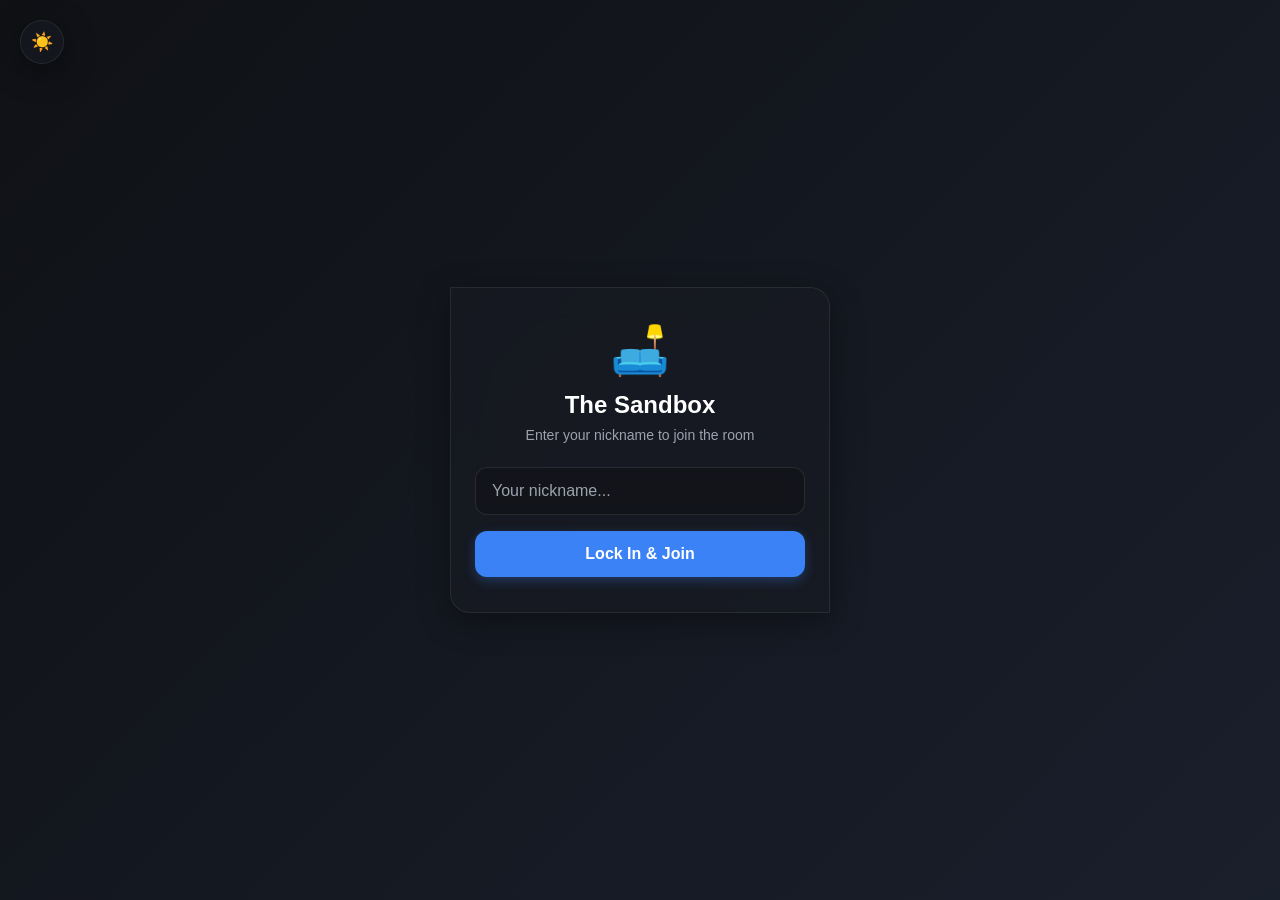
<file: index.html>
<!DOCTYPE html>
<html lang="en" data-theme="dark">
<head>
    <meta charset="UTF-8">
    <meta name="viewport" content="width=device-width, initial-scale=1.0">
    <title>The Sandbox - Login</title>
    <link rel="stylesheet" href="style.css">
</head>
<body>
    <!-- Theme Toggle Button Top-Left -->
    <button class="theme-toggle-btn" id="themeBtn" onclick="toggleTheme()" title="Change Theme">☀️</button>

    <div class="login-container">
        <div class="login-card">
            <div class="logo-emoji">🛋️</div>
            <h1>The Sandbox</h1>
            <p>Enter your nickname to join the room</p>
            
            <form id="loginForm" onsubmit="handleLogin(event)">
                <input 
                    type="text" 
                    id="usernameInput" 
                    placeholder="Your nickname..." 
                    autocomplete="off" 
                    required 
                />
                <button type="submit" class="join-btn">Lock In & Join</button>
            </form>
        </div>
    </div>

    <script>
        function handleLogin(event) {
            event.preventDefault();
            const username = document.getElementById('usernameInput').value.trim();
            if(username) {
                localStorage.setItem('sandbox_user', username);
                window.location.href = 'chat.html';
            }
        }

        function toggleTheme() {
            const html = document.documentElement;
            const currentTheme = html.getAttribute('data-theme');
            const newTheme = currentTheme === 'dark' ? 'light' : 'dark';
            html.setAttribute('data-theme', newTheme);
            localStorage.setItem('sandbox_theme', newTheme);
            updateThemeIcon(newTheme);
        }

        function updateThemeIcon(theme) {
            const btn = document.getElementById('themeBtn');
            if(btn) btn.innerText = theme === 'dark' ? '☀️' : '🌙';
        }

        const savedTheme = localStorage.getItem('sandbox_theme') || 'dark';
        document.documentElement.setAttribute('data-theme', savedTheme);
        updateThemeIcon(savedTheme);
    </script>
</body>
</html>
</file>
<file: style.css>
/* Theme Variables */
:root[data-theme="dark"] {
    --bg-gradient: linear-gradient(135deg, #0f1115 0%, #1a1f2c 100%);
    --glass-bg: rgba(24, 27, 34, 0.65);
    --glass-border: rgba(255, 255, 255, 0.08);
    --text-primary: #ffffff;
    --text-secondary: #9ca3af;
    --input-bg: rgba(15, 17, 21, 0.5);
    --input-border: rgba(255, 255, 255, 0.1);
    --btn-bg: #3b82f6;
    --btn-hover: #2563eb;
    --shadow: 0 8px 32px 0 rgba(0, 0, 0, 0.37);
}

:root[data-theme="light"] {
    --bg-gradient: linear-gradient(135deg, #e0e7ff 0%, #f3e8ff 100%);
    --glass-bg: rgba(255, 255, 255, 0.65);
    --glass-border: rgba(255, 255, 255, 0.4);
    --text-primary: #1f2937;
    --text-secondary: #4b5563;
    --input-bg: rgba(255, 255, 255, 0.5);
    --input-border: rgba(0, 0, 0, 0.1);
    --btn-bg: #6366f1;
    --btn-hover: #4f46e5;
    --shadow: 0 8px 32px 0 rgba(31, 38, 135, 0.15);
}

/* Reset */
* {
    box-sizing: border-box;
    margin: 0;
    padding: 0;
    font-family: -apple-system, BlinkMacSystemFont, "Segoe UI", Roboto, Helvetica, Arial, sans-serif;
}

body {
    background: var(--bg-gradient);
    background-attachment: fixed;
    color: var(--text-primary);
    display: flex;
    justify-content: center;
    align-items: center;
    height: 100vh;
    padding: 20px;
    transition: background 0.3s ease, color 0.3s ease;
}

/* Login Page Theme Button Position (Top-Left) */
.theme-toggle-btn {
    position: absolute;
    top: 20px;
    left: 20px;
    background: var(--glass-bg);
    border: 1px solid var(--glass-border);
    backdrop-filter: blur(12px);
    -webkit-backdrop-filter: blur(12px);
    width: 44px;
    height: 44px;
    border-radius: 50%;
    font-size: 18px;
    cursor: pointer;
    box-shadow: var(--shadow);
    display: flex;
    justify-content: center;
    align-items: center;
    transition: transform 0.2s;
    z-index: 10;
}

.theme-toggle-btn:active {
    transform: scale(0.9);
}

/* Glass Card Layout (Asymmetrical Corners: Top-Left & Bottom-Right sharp) */
.login-container {
    width: 100%;
    max-width: 380px;
}

.login-card {
    background: var(--glass-bg);
    backdrop-filter: blur(16px);
    -webkit-backdrop-filter: blur(16px);
    border: 1px solid var(--glass-border);
    padding: 35px 24px;
    border-radius: 0px 20px 0px 20px;
    box-shadow: var(--shadow);
    text-align: center;
    transition: background 0.3s ease, border 0.3s ease;
}

.logo-emoji {
    font-size: 48px;
    margin-bottom: 12px;
}

.login-card h1 {
    font-size: 24px;
    font-weight: 700;
    margin-bottom: 8px;
}

.login-card p {
    font-size: 14px;
    color: var(--text-secondary);
    margin-bottom: 24px;
}

/* Glass Input Field */
#usernameInput {
    width: 100%;
    padding: 14px 16px;
    background-color: var(--input-bg);
    border: 1px solid var(--input-border);
    backdrop-filter: blur(4px);
    border-radius: 12px;
    color: var(--text-primary);
    font-size: 16px;
    outline: none;
    transition: border-color 0.2s;
    margin-bottom: 16px;
}

#usernameInput::placeholder {
    color: var(--text-secondary);
}

#usernameInput:focus {
    border-color: var(--btn-bg);
}

/* Button */
.join-btn {
    width: 100%;
    padding: 14px;
    background-color: var(--btn-bg);
    color: white;
    border: none;
    border-radius: 12px;
    font-size: 16px;
    font-weight: 600;
    cursor: pointer;
    box-shadow: 0 4px 12px rgba(59, 130, 246, 0.3);
    transition: background-color 0.2s, transform 0.1s;
}

.join-btn:active {
    background-color: var(--btn-hover);
    transform: scale(0.98);
}

/* --- Chat Room Full Screen & Pill Container --- */
.top-navbar-pill {
    position: absolute;
    top: 15px;
    right: 15px;
    display: flex;
    gap: 8px;
    background: var(--glass-bg);
    border: 1px solid var(--glass-border);
    backdrop-filter: blur(16px);
    -webkit-backdrop-filter: blur(16px);
    padding: 6px;
    border-radius: 30px;
    box-shadow: var(--shadow);
    z-index: 10;
}

.top-navbar-pill .theme-toggle-btn, 
.top-navbar-pill .exit-btn {
    position: static;
    width: 40px;
    height: 40px;
    background: rgba(255, 255, 255, 0.05);
    border: none;
    border-radius: 50%;
    font-size: 16px;
    cursor: pointer;
    display: flex;
    justify-content: center;
    align-items: center;
    transition: transform 0.2s, background 0.2s;
}

.top-navbar-pill .theme-toggle-btn:active, 
.top-navbar-pill .exit-btn:active {
    transform: scale(0.9);
    background: rgba(255, 255, 255, 0.15);
}

.chat-container {
    width: 100vw;
    height: 100vh;
    max-width: 100%;
    max-height: 100%;
    background: var(--glass-bg);
    backdrop-filter: blur(18px);
    -webkit-backdrop-filter: blur(18px);
    border: none;
    border-radius: 0px;
    box-shadow: none;
    display: flex;
    flex-direction: column;
    overflow: hidden;
}

.chat-header {
    padding: 16px 20px;
    border-bottom: 1px solid var(--glass-border);
    background: rgba(0, 0, 0, 0.1);
}

.room-info {
    display: flex;
    align-items: center;
    gap: 12px;
}

.room-emoji {
    font-size: 32px;
}

.chat-header h2 {
    font-size: 16px;
    font-weight: 700;
}

.status-indicator {
    display: flex;
    align-items: center;
    gap: 6px;
    font-size: 12px;
    color: var(--text-secondary);
    margin-top: 2px;
}

.green-dot {
    width: 8px;
    height: 8px;
    background-color: #10b981;
    border-radius: 50%;
    box-shadow: 0 0 8px #10b981;
}

.message-box {
    flex: 1;
    padding: 16px;
    overflow-y: auto;
    display: flex;
    flex-direction: column;
    gap: 12px;
}

.message {
    max-width: 80%;
    display: flex;
    flex-direction: column;
}

.my-message {
    align-self: flex-end;
}

.other-message {
    align-self: flex-start;
}

.message-meta {
    display: flex;
    justify-content: space-between;
    font-size: 11px;
    color: var(--text-secondary);
    margin-bottom: 4px;
    padding: 0 4px;
    gap: 12px;
}

.sender-name {
    font-weight: 600;
}

/* --- Floating Glass Message Bubbles with Shadows --- */
.message-bubble {
    position: relative;
    padding: 10px 16px 22px 16px;
    border-radius: 16px;
    font-size: 14px;
    line-height: 1.4;
    word-break: break-word;
    backdrop-filter: blur(8px);
    -webkit-backdrop-filter: blur(8px);
}

/* Sent message bubble (Floating with colored glow/shadow) */
.my-message .message-bubble {
    background-color: var(--btn-bg);
    color: white;
    border-bottom-right-radius: 4px;
    box-shadow: 0 6px 20px rgba(59, 130, 246, 0.35);
}

.other-message .message-bubble {
    background-color: var(--input-bg);
    border: 1px solid var(--input-border);
    color: var(--text-primary);
    border-bottom-left-radius: 4px;
}

.chat-input-area {
    padding: 14px 16px;
    border-top: 1px solid var(--glass-border);
    background: rgba(0, 0, 0, 0.1);
    display: flex;
    gap: 10px;
}

#messageInput {
    flex: 1;
    padding: 12px 16px;
    background-color: var(--input-bg);
    border: 1px solid var(--input-border);
    backdrop-filter: blur(4px);
    border-radius: 12px;
    color: var(--text-primary);
    font-size: 15px;
    outline: none;
    transition: border-color 0.2s;
}

#messageInput::placeholder {
    color: var(--text-secondary);
}

#messageInput:focus {
    border-color: var(--btn-bg);
}

.send-btn {
    background-color: var(--btn-bg);
    color: white;
    border: none;
    width: 46px;
    height: 46px;
    border-radius: 12px;
    display: flex;
    justify-content: center;
    align-items: center;
    cursor: pointer;
    transition: background-color 0.2s, transform 0.1s;
    flex-shrink: 0;
}

.send-btn:active {
    background-color: var(--btn-hover);
    transform: scale(0.95);
}

/* --- Updated Message Bubble with Bottom Timestamp --- */
.message-bubble {
    position: relative;
    padding: 10px 16px 20px 16px; /* Extra padding at bottom for timestamp */
    border-radius: 14px;
    font-size: 14px;
    line-height: 1.4;
    word-break: break-word;
    box-shadow: 0 2px 8px rgba(0,0,0,0.1);
}

.my-message .message-bubble {
    background-color: var(--btn-bg);
    color: white;
    border-bottom-right-radius: 4px;
}

/* Received message bubble (Floating glass effect) */
.other-message .message-bubble {
    background-color: var(--input-bg);
    border: 1px solid var(--glass-border);
    color: var(--text-primary);
    border-bottom-left-radius: 4px;
    box-shadow: 0 6px 20px rgba(0, 0, 0, 0.15);
}

.sender-name {
    font-size: 11px;
    font-weight: 600;
    color: var(--text-secondary);
    margin-bottom: 3px;
    padding-left: 4px;
}

.timestamp {
    position: absolute;
    right: 12px;
    bottom: 5px;
    font-size: 10px;
    opacity: 0.75;
    color: inherit;
}
</file>
